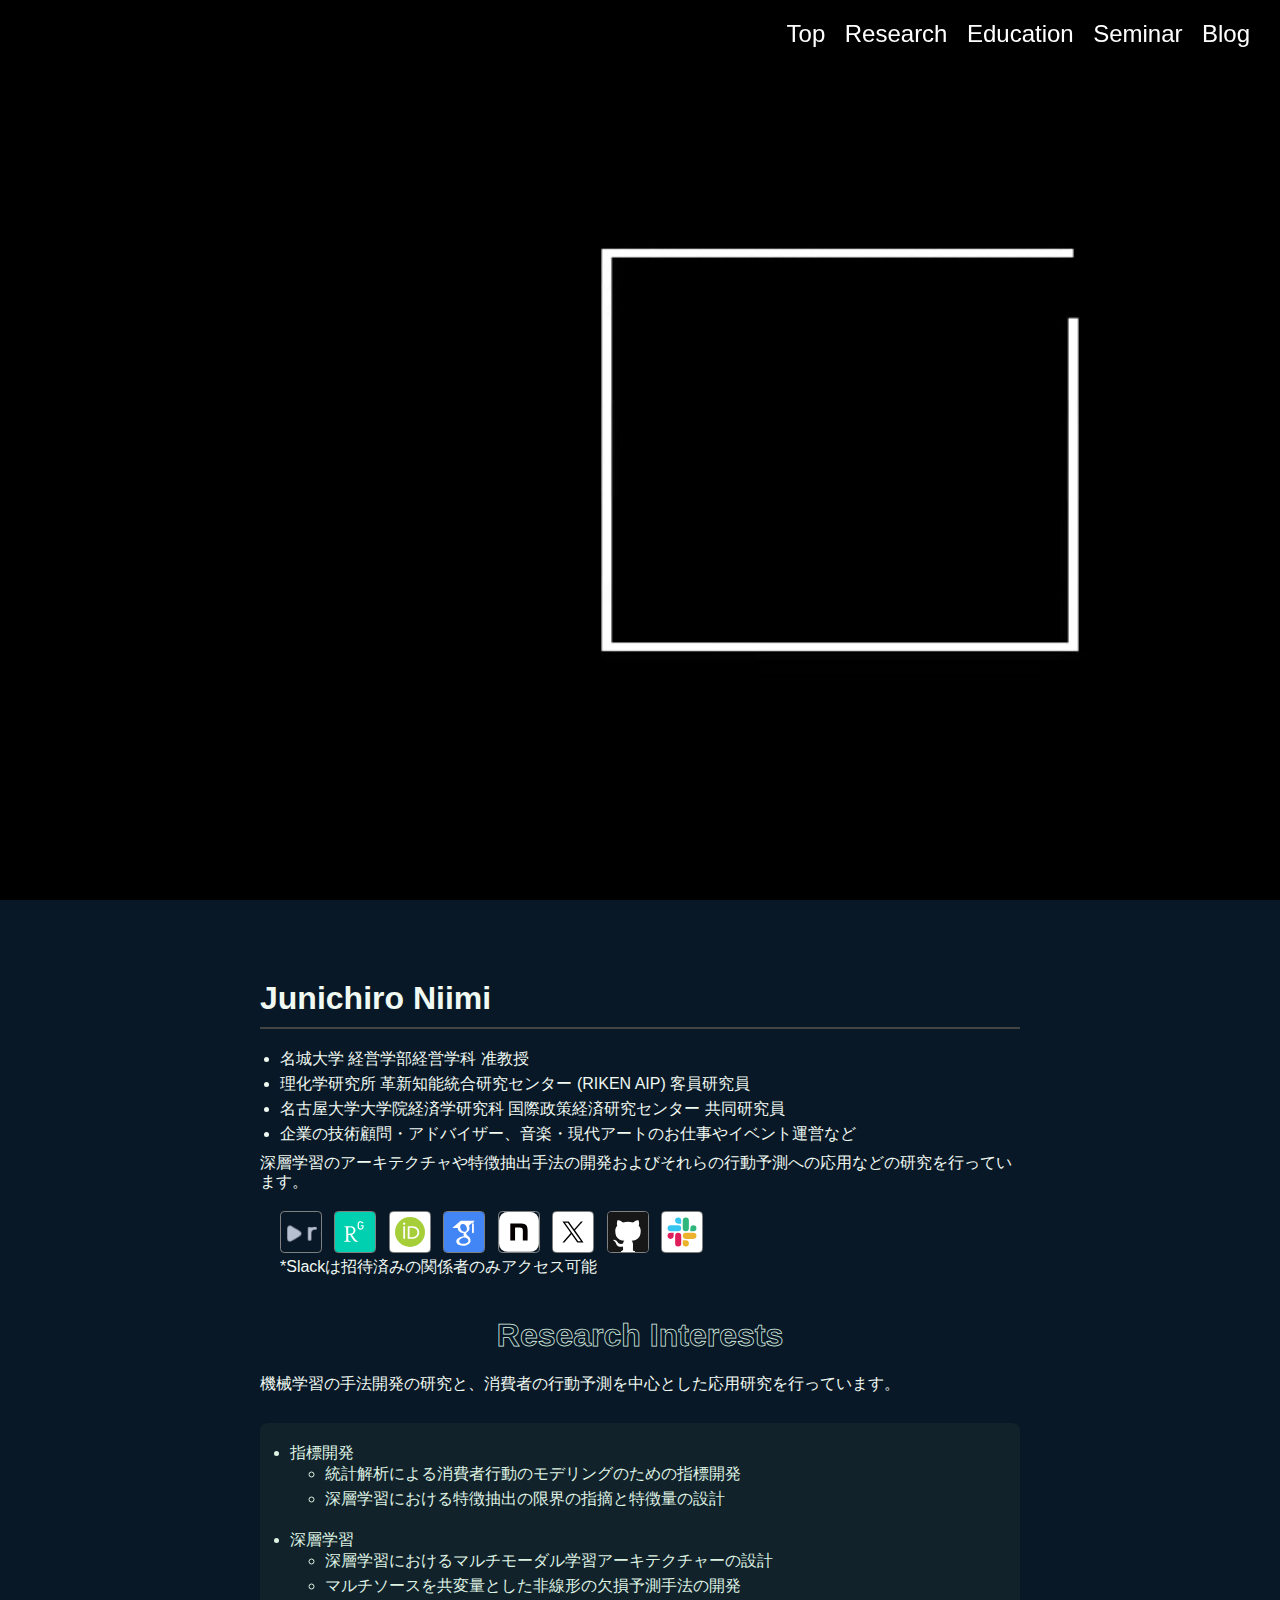
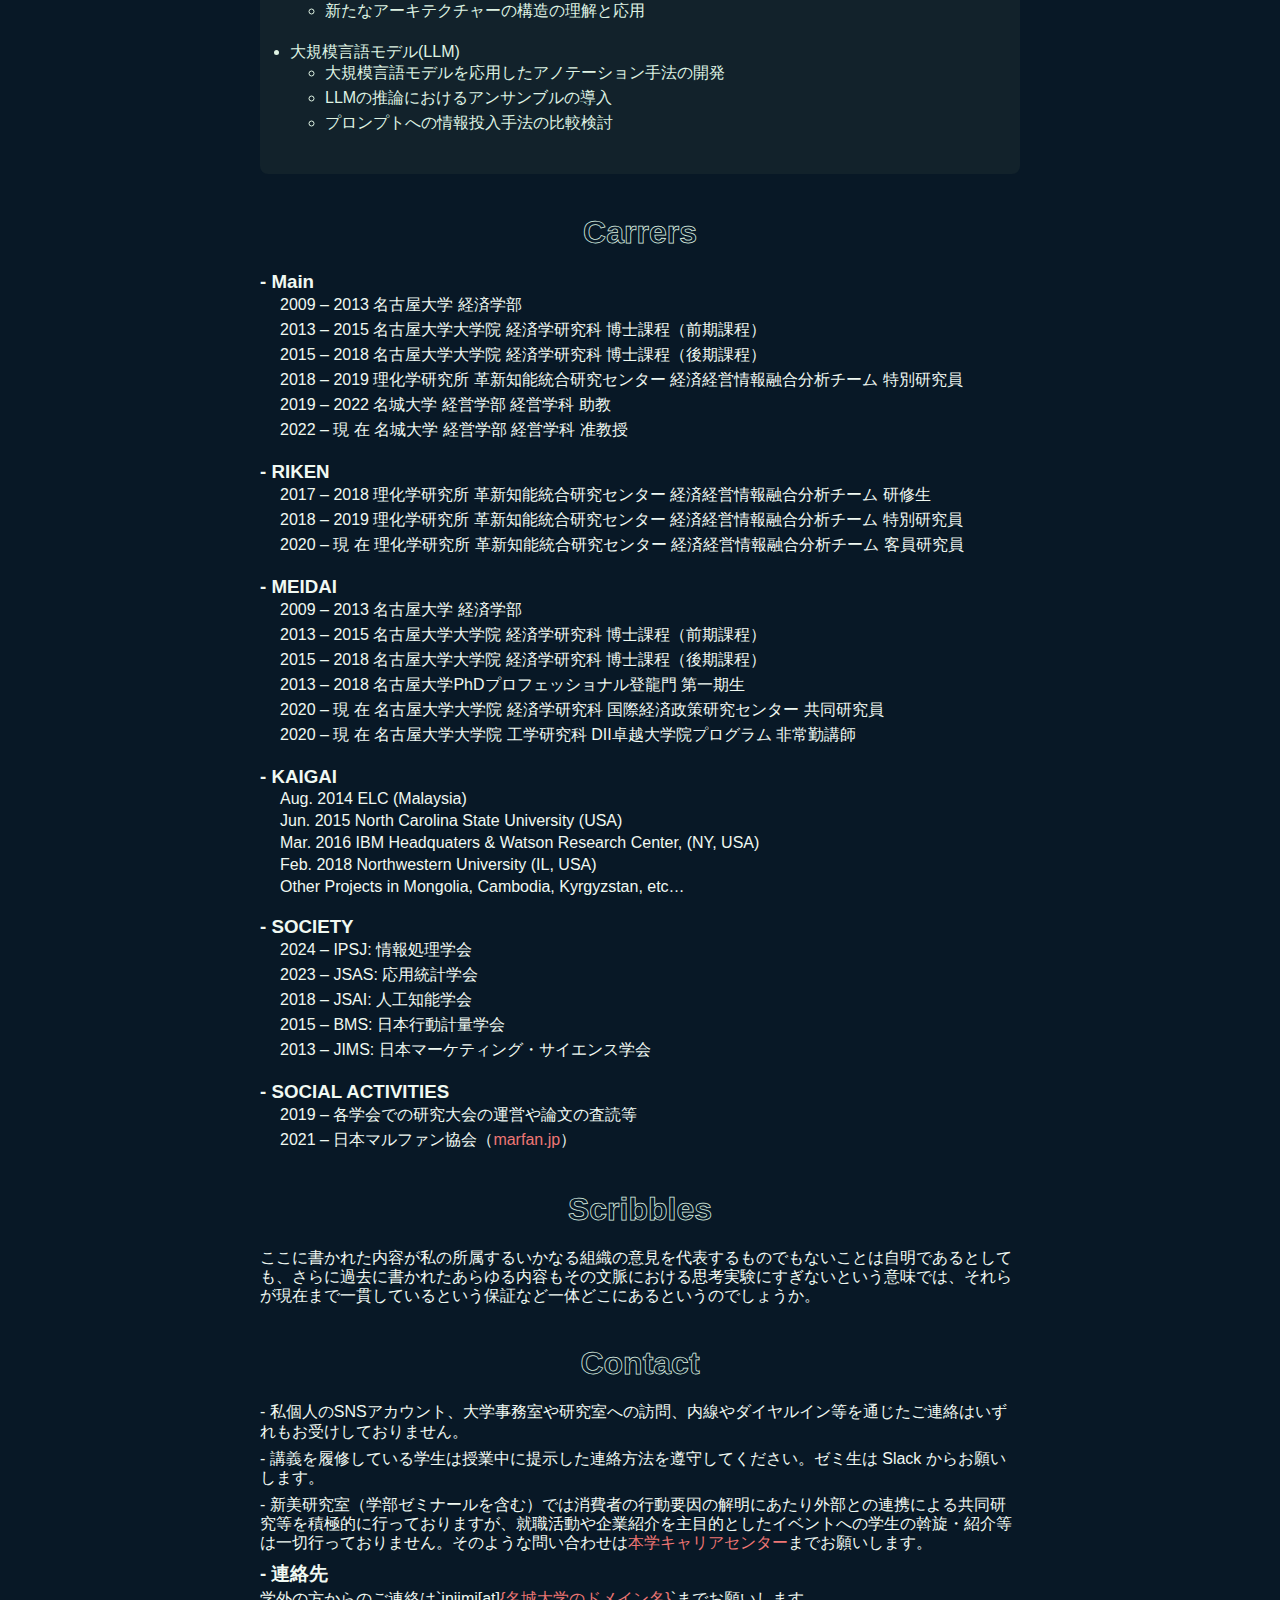
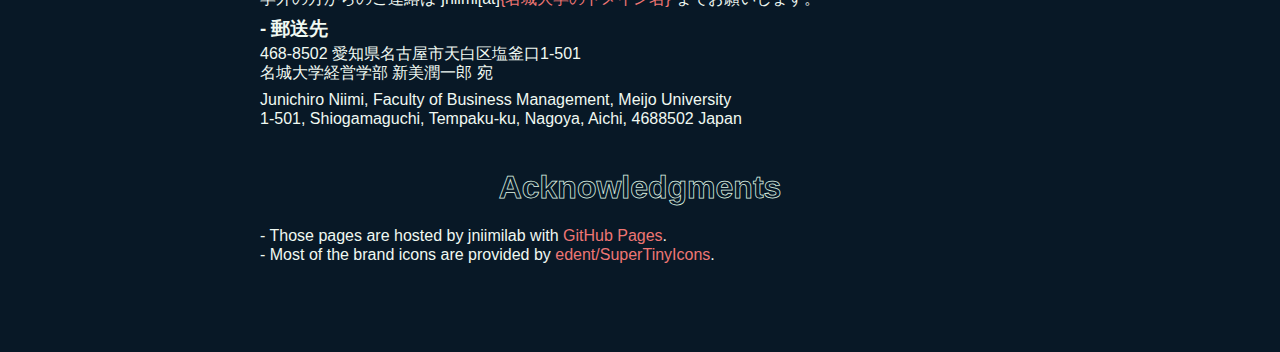
<file: index.html>
<!DOCTYPE html>
<html lang="ja">
<head>
  <meta charset="UTF-8">
  <meta name="viewport" content="width=device-width, initial-scale=1.0">
  <meta property="og:title" content="J.Niimi Lab">
  <meta property="og:description" content="J.Niimi Lab">
  <meta property="og:type" content="website">
  <meta property="og:image" content="https://jun-systems.info/img/thumb.png">
  <meta property="og:url" content="https://jun-systems.info">
  <meta name="twitter:card" content="summary_large_image">
  <meta name="twitter:title" content="J.Niimi Lab">
  <meta name="twitter:description" content="jniimilab Research Information">
  <meta name="twitter:image" content="https://jun-systems.info/img/thumb.png">
  <meta name="twitter:url" content="https://jun-systems.info">
  <link rel="stylesheet" href="style.css">
  <title>J.Niimi Lab</title>
</head>
<body>
  <div class="hero">
    <video autoplay muted playsinline>
        <!--<source media="" src="img/background.webm" type="video/webm">-->
        <source src="img/background.webm" type="video/webm">
    </video>
    <nav class="menu">
        <a href="index.html">Top</a>
        <a href="research.html">Research</a>
        <a href="education.html">Education</a>
        <a href="seminar.html">Seminar</a>
        <a href="https://note.com/jniimi" target="_blank">Blog</a>
    </nav>
    <a href="#content" class="scroll-arrow">▽ Scroll ▽</a>
  </div>

  <div id="content" class="content">
    <h1>Junichiro Niimi</h1>
    <ul>
        <li>名城大学 経営学部経営学科 准教授</li>
        <li>理化学研究所 革新知能統合研究センター (RIKEN AIP) 客員研究員</li>
        <li>名古屋大学大学院経済学研究科 国際政策経済研究センター 共同研究員</li>
        <li>企業の技術顧問・アドバイザー、音楽・現代アートのお仕事やイベント運営など</li></li>
    </ul>
    <p>深層学習のアーキテクチャや特徴抽出手法の開発およびそれらの行動予測への応用などの研究を行っています。</p>

    <ul class="social-icon">
        <li class="icon"><a href="https://researchmap.jp/jniimi" target="_blank"><img src="icons/rm.png" class="rounded-icon"></a></li>
        <li class="icon"><a href="https://www.researchgate.net/profile/Junichiro-Niimi" target="_blank"><img src="icons/researchgate.svg" class="rounded-icon"></a></li>
        <li class="icon"><a href="https://orcid.org/0000-0002-4618-6272" target="_blank"><img src="icons/orcid.svg" class="rounded-icon"></a></li>
        <li class="icon"><a href="https://scholar.google.co.jp/citations?user=Qfg4LPgAAAAJ" target="_blank"><img src="icons/scholar.svg" class="rounded-icon"></a></li>
        <li class="icon"><a href="https://note.com/jniimi" target="_blank"><img src="icons/note.svg" class="rounded-icon"></a></li>
        <li class="icon"><a href="http://x.com/jvckandersen" target="_blank"><img src="icons/x.svg" class="rounded-icon"></a></li>
        <li class="icon"><a href="https://github.com/jniimi/" target="_blank"><img src="icons/github.svg" class="rounded-icon"></a></li>
        <li class="icon"><a href="https://niimiseminar.slack.com" target="_blank"><img src="icons/slack.svg" class="rounded-icon"></a></li>
        <p>*Slackは招待済みの関係者のみアクセス可能</p>
    </ul>

    <h2>Research Interests</h2>
    <p>機械学習の手法開発の研究と、消費者の行動予測を中心とした応用研究を行っています。</p>

    <ul class="toppage-domain-list">
        <li class="toppage-domain-list">指標開発
            <ul class="toppage-domain-list-deep">
                <li>統計解析による消費者行動のモデリングのための指標開発</li>
                <li>深層学習における特徴抽出の限界の指摘と特徴量の設計</li>
            </ul>
        </li>
        <li class="toppage-domain-list">深層学習
            <ul class="toppage-domain-list-deep">
                <li>深層学習におけるマルチモーダル学習アーキテクチャーの設計</li>
                <li>マルチソースを共変量とした非線形の欠損予測手法の開発</li>
                <li>新たなアーキテクチャーの構造の理解と応用</li>
            </ul>
        </li>
        <li class="toppage-domain-list">大規模言語モデル(LLM)
            <ul class="toppage-domain-list-deep">
                <li>大規模言語モデルを応用したアノテーション手法の開発</li>
                <li>LLMの推論におけるアンサンブルの導入</li>
                <li>プロンプトへの情報投入手法の比較検討</li>
            </ul>
        </li>
    </ul>

    <h2>Carrers</h2>
    <h3>- Main</h3>
    <ul class="toppage-carrer-list">
        <li>2009 – 2013 名古屋大学 経済学部</li>
        <li>2013 – 2015 名古屋大学大学院 経済学研究科 博士課程（前期課程）</li>
        <li>2015 – 2018 名古屋大学大学院 経済学研究科 博士課程（後期課程）</li>
        <li>2018 – 2019 理化学研究所 革新知能統合研究センター 経済経営情報融合分析チーム 特別研究員</li>
        <li>2019 – 2022 名城大学 経営学部 経営学科 助教</li>
        <li>2022 – 現 在 名城大学 経営学部 経営学科 准教授</li>
    </ul>

    <h3>- RIKEN</h3>
    <ul class="toppage-carrer-list">
        <li>2017 – 2018 理化学研究所 革新知能統合研究センター 経済経営情報融合分析チーム 研修生</li>
        <li>2018 – 2019 理化学研究所 革新知能統合研究センター 経済経営情報融合分析チーム 特別研究員</li>
        <li>2020 – 現 在 理化学研究所 革新知能統合研究センター 経済経営情報融合分析チーム 客員研究員</li>
    </ul>

    <h3>- MEIDAI</h3>
    <ul class="toppage-carrer-list">
        <li>2009 – 2013 名古屋大学 経済学部</li>
        <li>2013 – 2015 名古屋大学大学院 経済学研究科 博士課程（前期課程）</li>
        <li>2015 – 2018 名古屋大学大学院 経済学研究科 博士課程（後期課程）</li>
        <li>2013 – 2018 名古屋大学PhDプロフェッショナル登龍門 第一期生</li>
        <li>2020 – 現 在 名古屋大学大学院 経済学研究科 国際経済政策研究センター 共同研究員</li>
        <li>2020 – 現 在 名古屋大学大学院 工学研究科 DII卓越大学院プログラム 非常勤講師</li>
    </ul>

    <h3>- KAIGAI</h3>
    <ul class="toppage-carrer-list">
        <li>Aug. 2014 ELC (Malaysia)</li>
        <li>Jun. 2015 North Carolina State University (USA)</li>
        <li>Mar. 2016 IBM Headquaters & Watson Research Center, (NY, USA)</li>
        <li>Feb. 2018 Northwestern University (IL, USA)</li>
        <li>Other Projects in Mongolia, Cambodia, Kyrgyzstan, etc…</li>
    </ul>

    <h3>- SOCIETY</h3>
    <ul class="toppage-carrer-list">
        <li>2024 – IPSJ: 情報処理学会</li>
        <li>2023 – JSAS: 応用統計学会</li>
        <li>2018 – JSAI: 人工知能学会</li>
        <li>2015 – BMS: 日本行動計量学会</li>
        <li>2013 – JIMS: 日本マーケティング・サイエンス学会</li>
    </ul>

    <h3>- SOCIAL ACTIVITIES</h3>
    <ul class="toppage-carrer-list">
        <li>2019 – 各学会での研究大会の運営や論文の査読等</li>
        <li>2021 – 日本マルファン協会（<a href="https://marfan.jp" target="_blank">marfan.jp</a>）</li>
    </ul>


    <h2>Scribbles</h2>
    <p>ここに書かれた内容が私の所属するいかなる組織の意見を代表するものでもないことは自明であるとしても、さらに過去に書かれたあらゆる内容もその文脈における思考実験にすぎないという意味では、それらが現在まで一貫しているという保証など一体どこにあるというのでしょうか。</p>
    <ul class="toppage-article-list">
        <div id="rss-feed"></div>
    </ul>

    <h2>Contact</h2>
    <p class="contact-desc">- 私個人のSNSアカウント、大学事務室や研究室への訪問、内線やダイヤルイン等を通じたご連絡はいずれもお受けしておりません。</p>
    <p class="contact-desc">- 講義を履修している学生は授業中に提示した連絡方法を遵守してください。ゼミ生は Slack からお願いします。</p>
    <p class="contact-desc">- 新美研究室（学部ゼミナールを含む）では消費者の行動要因の解明にあたり外部との連携による共同研究等を積極的に行っておりますが、就職活動や企業紹介を主目的としたイベントへの学生の斡旋・紹介等は一切行っておりません。そのような問い合わせは<a href="https://www.meijo-u.ac.jp/career/company/" target="_blank">本学キャリアセンター</a>までお願いします。</p>
    
    <h3>- 連絡先</h3>
    <p class="contact-desc">学外の方からのご連絡は`jniimi[at]<a href="https://www.meijo-u.ac.jp/" target="_blank">{名城大学のドメイン名}</a>`までお願いします。</p>
    
    <h3>- 郵送先</h3>
    <p class="contact-desc">468-8502 愛知県名古屋市天白区塩釜口1-501<br>名城大学経営学部 新美潤一郎 宛</p>
    <p class="contact-desc">Junichiro Niimi, Faculty of Business Management, Meijo University<br>1-501, Shiogamaguchi, Tempaku-ku, Nagoya, Aichi, 4688502 Japan</p>

    <h2>Acknowledgments</h2>
    <p class="contact-desc">
        - Those pages are hosted by jniimilab with <a href="https://pages.github.com" target="_blank">GitHub Pages</a>.<br>
        - Most of the brand icons are provided by <a href="https://github.com/edent/SuperTinyIcons" target="_blank">edent/SuperTinyIcons</a>.
    </p>

  </div>
  <script src="rss.js"></script>
</body>
</html>
</file>
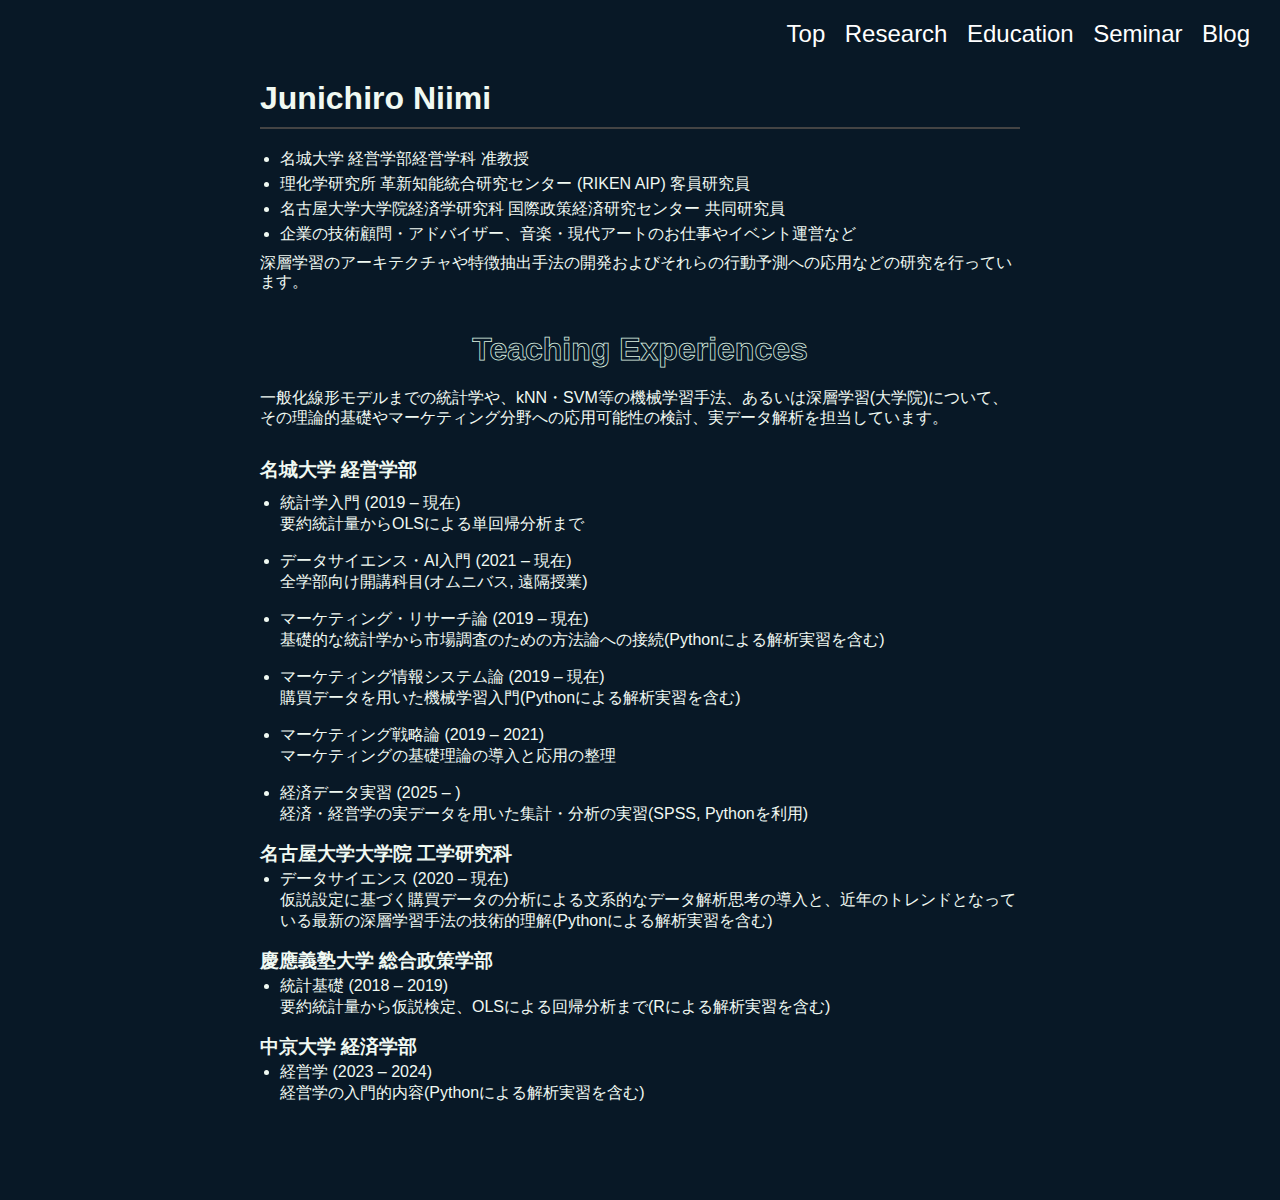
<file: education.html>
<!DOCTYPE html>
<html lang="ja">
<head>
    <meta charset="UTF-8">
    <meta name="viewport" content="width=device-width, initial-scale=1.0">
    <meta property="og:title" content="Class Info | J.Niimi Lab">
    <meta property="og:description" content="J.Niimi Lab">
    <meta property="og:type" content="website">
    <meta property="og:image" content="https://jun-systems.info/img/thumb.png">
    <meta property="og:url" content="https://jun-systems.info/education.html">
    <meta name="twitter:card" content="summary_large_image">
    <meta name="twitter:title" content="Class Info | J.Niimi Lab">
    <meta name="twitter:description" content="jniimilab Research Information">
    <meta name="twitter:image" content="https://jun-systems.info/img/thumb.png">
    <meta name="twitter:url" content="https://jun-systems.info/education.html">
    <link rel="stylesheet" href="style.css">
    <title>Class Info | J.Niimi Lab</title>
</head>
<body>
    <div class="header">
        <nav class="menu">
            <a href="index.html">Top</a>
            <a href="research.html">Research</a>
            <a href="education.html">Education</a>
            <a href="seminar.html">Seminar</a>
            <a href="https://note.com/jniimi" target="_blank">Blog</a>
        </nav>
    </div>

    <div id="content" class="content">
        <h1>Junichiro Niimi</h1>
        <ul>
            <li>名城大学 経営学部経営学科 准教授</li>
            <li>理化学研究所 革新知能統合研究センター (RIKEN AIP) 客員研究員</li>
            <li>名古屋大学大学院経済学研究科 国際政策経済研究センター 共同研究員</li>
            <li>企業の技術顧問・アドバイザー、音楽・現代アートのお仕事やイベント運営など</li></li>
        </ul>
        <p>深層学習のアーキテクチャや特徴抽出手法の開発およびそれらの行動予測への応用などの研究を行っています。</p>
        
        <h2>Teaching Experiences</h2>
        <p class="contact-desc">一般化線形モデルまでの統計学や、kNN・SVM等の機械学習手法、あるいは深層学習(大学院)について、その理論的基礎やマーケティング分野への応用可能性の検討、実データ解析を担当しています。</p>

        <h3 class="education-univ-name">名城大学 経営学部</h3>
        <ul>
            <li class="research-item">
                <div class="item_desc">統計学入門 (2019 – 現在)</div>
                <div class="item_citation">要約統計量からOLSによる単回帰分析まで</div>
            </li>
            <li class="research-item">
                <div class="item_desc">データサイエンス・AI入門 (2021 – 現在)</div>
                <div class="item_citation">全学部向け開講科目(オムニバス, 遠隔授業)</div>
            </li>
            <li class="research-item">
                <div class="item_desc">マーケティング・リサーチ論 (2019 – 現在)</div>
                <div class="item_citation">基礎的な統計学から市場調査のための方法論への接続(Pythonによる解析実習を含む)</div>
            </li>
            <li class="research-item">
                <div class="item_desc">マーケティング情報システム論 (2019 – 現在)</div>
                <div class="item_citation">購買データを用いた機械学習入門(Pythonによる解析実習を含む)</div>
            </li>
            <li class="research-item">
                <div class="item_desc">マーケティング戦略論 (2019 – 2021)</div>
                <div class="item_citation">マーケティングの基礎理論の導入と応用の整理</div>
            </li>
            <li class="research-item">
                <div class="item_desc">経済データ実習 (2025 – )</div>
                <div class="item_citation">経済・経営学の実データを用いた集計・分析の実習(SPSS, Pythonを利用)</div>
            </li>
        </ul>
        <h3>名古屋大学大学院 工学研究科</h3>
        <ul>
            <li class="research-item">
                <div class="item_desc">データサイエンス (2020 – 現在)</div>
                <div class="item_citation">仮説設定に基づく購買データの分析による文系的なデータ解析思考の導入と、近年のトレンドとなっている最新の深層学習手法の技術的理解(Pythonによる解析実習を含む)</div>
            </li>
        </ul>
        <h3>慶應義塾大学 総合政策学部</h3>
        <ul>
            <li class="research-item">
                <div class="item_desc">統計基礎 (2018 – 2019)</div>
                <div class="item_citation">要約統計量から仮説検定、OLSによる回帰分析まで(Rによる解析実習を含む)</div>
            </li>
        </ul>
        <h3>中京大学 経済学部</h3>
        <ul>
            <li class="research-item">
                <div class="item_desc">経営学 (2023 – 2024)</div>
                <div class="item_citation">経営学の入門的内容(Pythonによる解析実習を含む)</div>
            </li>
        </ul>
    </div>
</body>
</html>
</file>
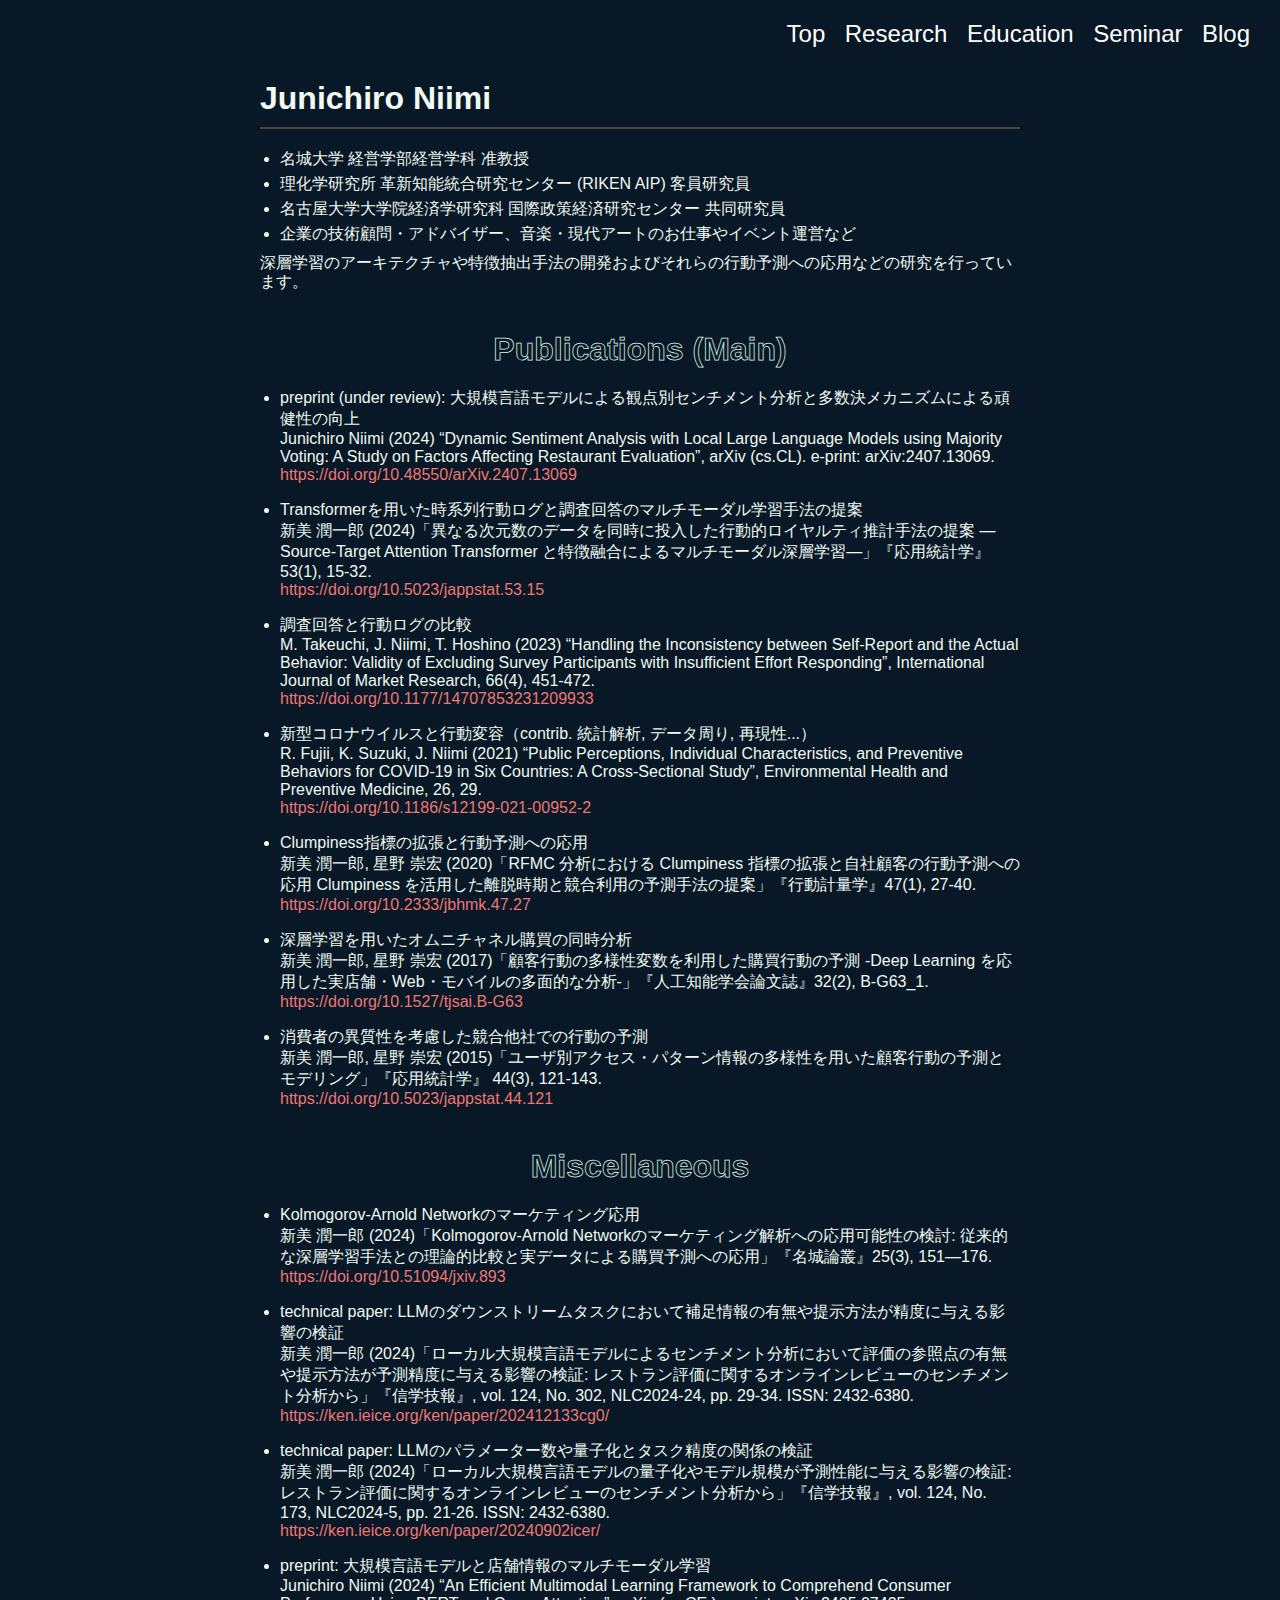
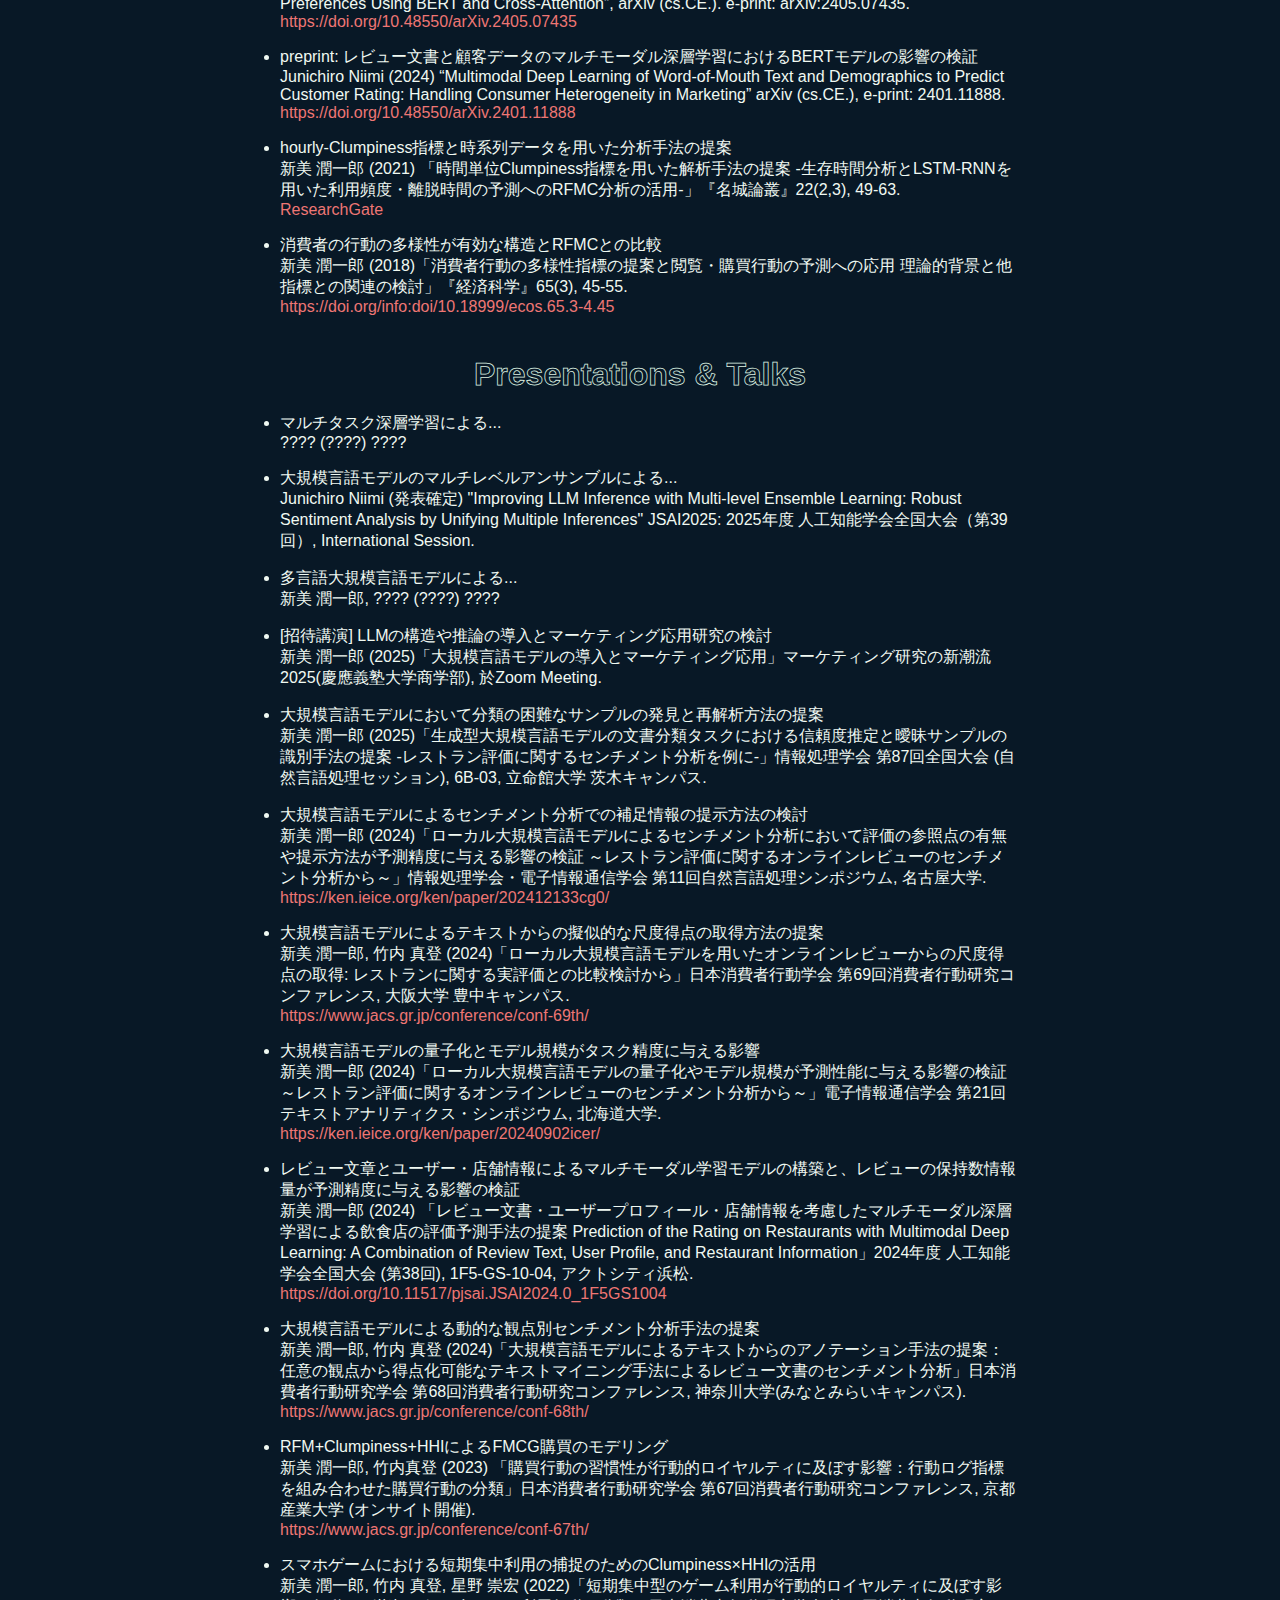
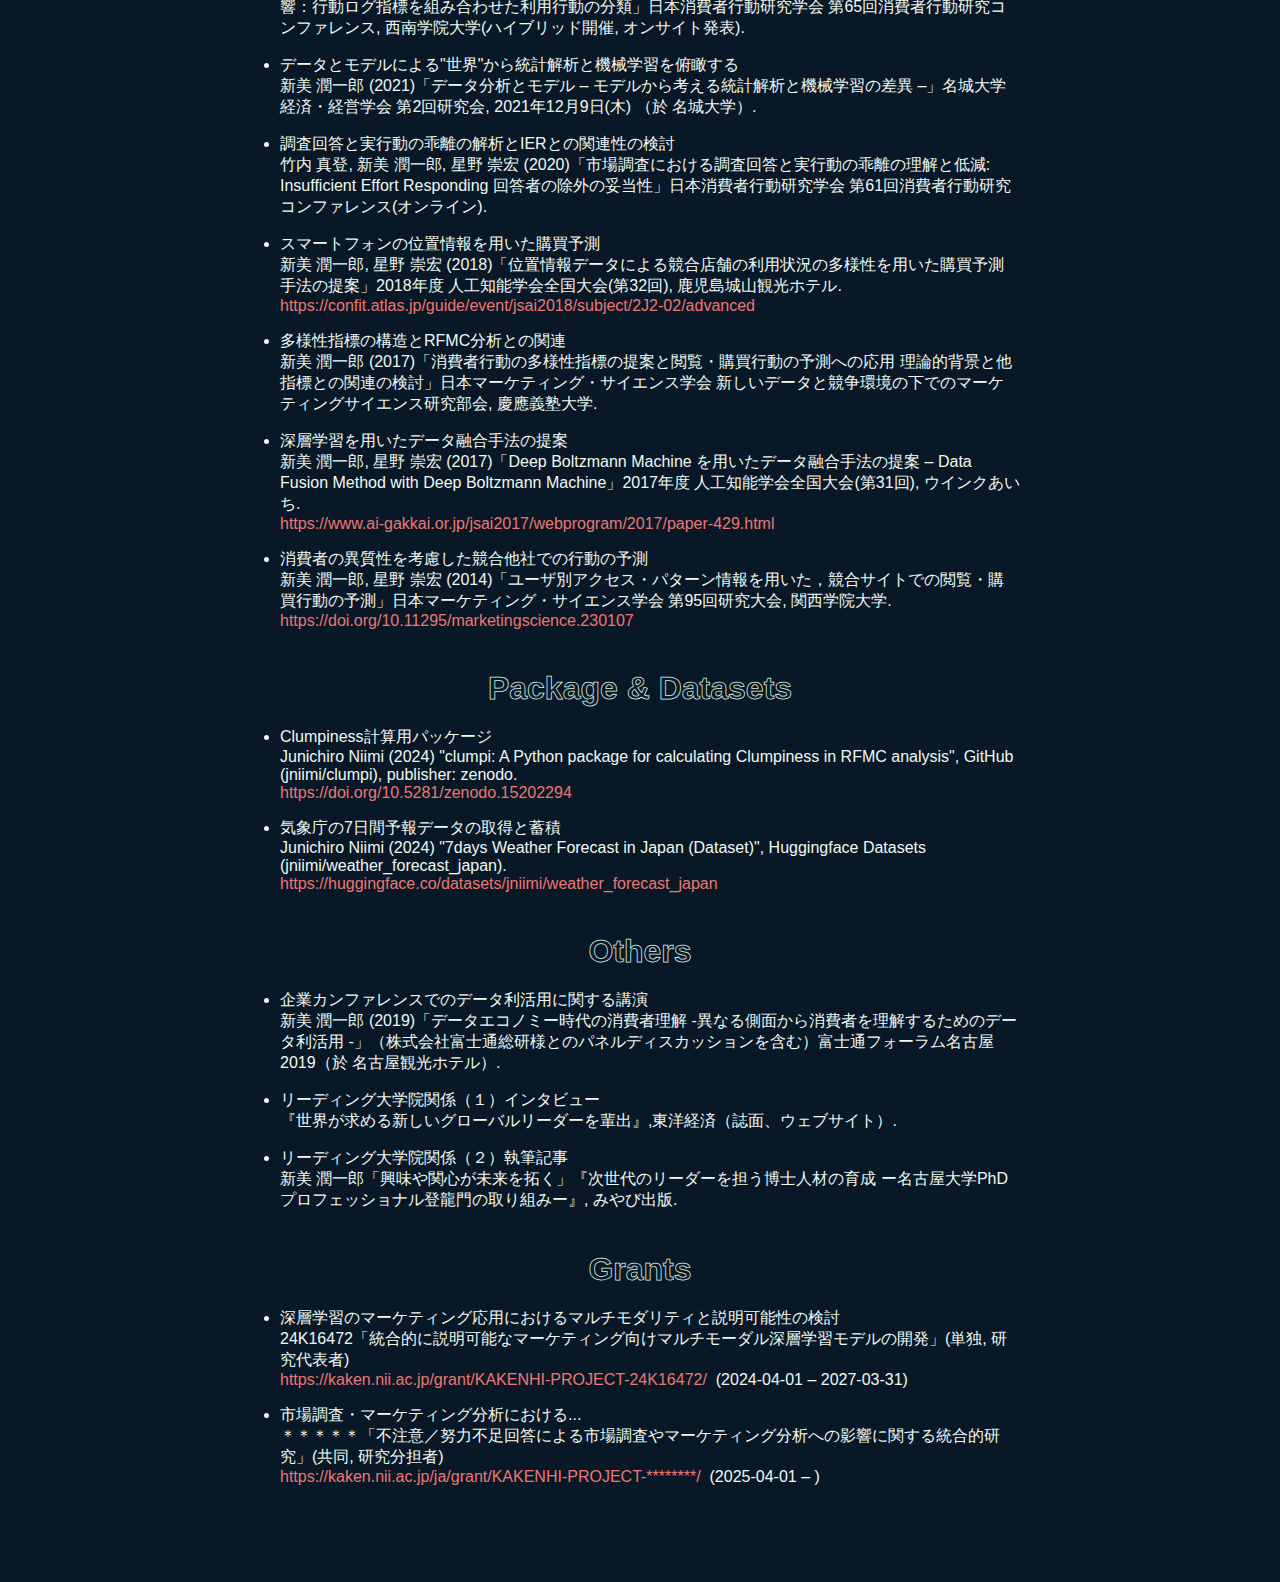
<file: research.html>
<!DOCTYPE html>
<html lang="ja">
<head>
    <meta charset="UTF-8">
    <meta name="viewport" content="width=device-width, initial-scale=1.0">
    <meta property="og:title" content="Research Info | J.Niimi Lab">
    <meta property="og:description" content="J.Niimi Lab">
    <meta property="og:type" content="website">
    <meta property="og:image" content="https://jun-systems.info/img/thumb.png">
    <meta property="og:url" content="https://jun-systems.info/research.html">
    <meta name="twitter:card" content="summary_large_image">
    <meta name="twitter:title" content="Research Info | J.Niimi Lab">
    <meta name="twitter:description" content="jniimilab Research Information">
    <meta name="twitter:image" content="https://jun-systems.info/img/thumb.png">
    <meta name="twitter:url" content="https://jun-systems.info/research.html">
    <link rel="stylesheet" href="style.css">
    <title>Research Info | J.Niimi Lab</title>
</head>
<body>
    <div class="header">
        <nav class="menu">
            <a href="index.html">Top</a>
            <a href="research.html">Research</a>
            <a href="education.html">Education</a>
            <a href="seminar.html">Seminar</a>
            <a href="https://note.com/jniimi" target="_blank">Blog</a>
        </nav>
    </div>

  <div id="content" class="content">
    <h1>Junichiro Niimi</h1>
    <ul>
        <li>名城大学 経営学部経営学科 准教授</li>
        <li>理化学研究所 革新知能統合研究センター (RIKEN AIP) 客員研究員</li>
        <li>名古屋大学大学院経済学研究科 国際政策経済研究センター 共同研究員</li>
        <li>企業の技術顧問・アドバイザー、音楽・現代アートのお仕事やイベント運営など</li></li>
    </ul>
    <p>深層学習のアーキテクチャや特徴抽出手法の開発およびそれらの行動予測への応用などの研究を行っています。</p>
    
    <h2>Publications (Main)</h2>
    <ul>
        <li class="research-item">
            <div class="item_desc">preprint (under review): 大規模言語モデルによる観点別センチメント分析と多数決メカニズムによる頑健性の向上</div>
            <div class="item_citation">Junichiro Niimi (2024) “Dynamic Sentiment Analysis with Local Large Language Models using Majority Voting: A Study on Factors Affecting Restaurant Evaluation”, arXiv (cs.CL). e-print: arXiv:2407.13069.</div>
            <div class="item_doi"><a href="https://doi.org/10.48550/arXiv.2407.13069" target="_blank">https://doi.org/10.48550/arXiv.2407.13069</a></div>
        </li>
        <li class="research-item">
            <div class="item_desc">Transformerを用いた時系列行動ログと調査回答のマルチモーダル学習手法の提案</div>
            <div class="item_citation">新美 潤一郎 (2024)「異なる次元数のデータを同時に投入した行動的ロイヤルティ推計手法の提案 —Source-Target Attention Transformer と特徴融合によるマルチモーダル深層学習—」『応用統計学』53(1), 15-32.</div>
            <div class="item_doi"><a href="https://doi.org/10.5023/jappstat.53.15" target="_blank">https://doi.org/10.5023/jappstat.53.15</a></div>
        </li>
        <li class="research-item">
            <div class="item_desc">調査回答と行動ログの比較</div>
            <div class="item_citation">M. Takeuchi, J. Niimi, T. Hoshino (2023) “Handling the Inconsistency between Self-Report and the Actual Behavior: Validity of Excluding Survey Participants with Insufficient Effort Responding”, International Journal of Market Research, 66(4), 451-472.</div>
            <div class="item_doi"><a href="https://doi.org/10.1177/14707853231209933" target="_blank">https://doi.org/10.1177/14707853231209933</a></div>
        </li>
        <li class="research-item">
            <div class="item_desc">新型コロナウイルスと行動変容（contrib. 統計解析, データ周り, 再現性...）</div>
            <div class="item_citation">R. Fujii, K. Suzuki, J. Niimi (2021) “Public Perceptions, Individual Characteristics, and Preventive Behaviors for COVID-19 in Six Countries: A Cross-Sectional Study”, Environmental Health and Preventive Medicine, 26, 29.</div>
            <div class="item_doi"><a href="https://doi.org/10.1186/s12199-021-00952-2" target="_blank">https://doi.org/10.1186/s12199-021-00952-2</a></div>
        </li>
        <li class="research-item">
            <div class="item_desc">Clumpiness指標の拡張と行動予測への応用</div>
            <div class="item_citation">新美 潤一郎, 星野 崇宏 (2020)「RFMC 分析における Clumpiness 指標の拡張と自社顧客の行動予測への応用 Clumpiness を活用した離脱時期と競合利用の予測手法の提案」『行動計量学』47(1), 27-40. </div>
            <div class="item_doi"><a href="https://doi.org/10.2333/jbhmk.47.27" target="_blank">https://doi.org/10.2333/jbhmk.47.27</a></div>
        </li>
        <li class="research-item">
            <div class="item_desc">深層学習を用いたオムニチャネル購買の同時分析</div>
            <div class="item_citation">新美 潤一郎, 星野 崇宏 (2017)「顧客行動の多様性変数を利用した購買行動の予測 -Deep Learning を応用した実店舗・Web・モバイルの多面的な分析-」『人工知能学会論文誌』32(2), B-G63_1.</div>
            <div class="item_doi"><a href="https://doi.org/10.1527/tjsai.B-G63" target="_blank">https://doi.org/10.1527/tjsai.B-G63</a></div>
        </li>
        <li class="research-item">
            <div class="item_desc">消費者の異質性を考慮した競合他社での行動の予測</div>
            <div class="item_citation">新美 潤一郎, 星野 崇宏 (2015)「ユーザ別アクセス・パターン情報の多様性を用いた顧客行動の予測とモデリング」『応用統計学』 44(3), 121-143. </div>
            <div class="item_doi"><a href="https://doi.org/10.5023/jappstat.44.121" target="_blank">https://doi.org/10.5023/jappstat.44.121</a></div>
        </li>
    </ul>

    <h2 class="heading">Miscellaneous</h2>
    <ul>
        <li class="research-item">
            <div class="item_desc">Kolmogorov-Arnold Networkのマーケティング応用</div>
            <div class="item_citation">新美 潤一郎 (2024)「Kolmogorov-Arnold Networkのマーケティング解析への応用可能性の検討: 従来的な深層学習手法との理論的比較と実データによる購買予測への応用」『名城論叢』25(3), 151—176.</div>
            <div class="item_doi"><a href="https://doi.org/10.51094/jxiv.893" target="_blank">https://doi.org/10.51094/jxiv.893</a></div>
        </li>
        <li class="research-item">
            <div class="item_desc">technical paper: LLMのダウンストリームタスクにおいて補足情報の有無や提示方法が精度に与える影響の検証</div>
            <div class="item_citation">新美 潤一郎 (2024)「ローカル大規模言語モデルによるセンチメント分析において評価の参照点の有無や提示方法が予測精度に与える影響の検証: レストラン評価に関するオンラインレビューのセンチメント分析から」『信学技報』, vol. 124, No. 302, NLC2024-24, pp. 29-34. ISSN: 2432-6380.</div>
            <div class="item_doi"><a href="https://ken.ieice.org/ken/paper/202412133cg0/" target="_blank">https://ken.ieice.org/ken/paper/202412133cg0/</a></div>
        </li>
        <li class="research-item">
            <div class="item_desc">technical paper: LLMのパラメーター数や量子化とタスク精度の関係の検証</div>
            <div class="item_citation">新美 潤一郎 (2024)「ローカル大規模言語モデルの量子化やモデル規模が予測性能に与える影響の検証: レストラン評価に関するオンラインレビューのセンチメント分析から」『信学技報』, vol. 124, No. 173, NLC2024-5, pp. 21-26. ISSN: 2432-6380.</div>
            <div class="item_doi"><a href="https://ken.ieice.org/ken/paper/20240902icer/" target="_blank">https://ken.ieice.org/ken/paper/20240902icer/</a></div>
        </li>
        <li class="research-item">
            <div class="item_desc">preprint: 大規模言語モデルと店舗情報のマルチモーダル学習</div>
            <div class="item_citation">Junichiro Niimi (2024) “An Efficient Multimodal Learning Framework to Comprehend Consumer Preferences Using BERT and Cross-Attention”, arXiv (cs.CE.). e-print: arXiv:2405.07435.</div>
            <div class="item_doi"><a href="https://doi.org/10.48550/arXiv.2405.07435" target="_blank">https://doi.org/10.48550/arXiv.2405.07435</a></div>
        </li>
        <li class="research-item">
            <div class="item_desc">preprint: レビュー文書と顧客データのマルチモーダル深層学習におけるBERTモデルの影響の検証</div>
            <div class="item_citation">Junichiro Niimi (2024) “Multimodal Deep Learning of Word-of-Mouth Text and Demographics to Predict Customer Rating: Handling Consumer Heterogeneity in Marketing” arXiv (cs.CE.), e-print: 2401.11888.</div>
            <div class="item_doi"><a href="https://doi.org/10.48550/arXiv.2401.11888" target="_blank">https://doi.org/10.48550/arXiv.2401.11888</a></div>
        </li>
        <li class="research-item">
            <div class="item_desc">hourly-Clumpiness指標と時系列データを用いた分析手法の提案</div>
            <div class="item_citation">新美 潤一郎 (2021) 「時間単位Clumpiness指標を用いた解析手法の提案 -生存時間分析とLSTM-RNNを用いた利用頻度・離脱時間の予測へのRFMC分析の活用-」『名城論叢』22(2,3), 49-63.</div>
            <div class="item_doi"><a href="https://www.researchgate.net/publication/[base64]" target="_blank">ResearchGate</a></div>
        </li>
        <li class="research-item">
            <div class="item_desc">消費者の行動の多様性が有効な構造とRFMCとの比較</div>
            <div class="item_citation">新美 潤一郎 (2018)「消費者行動の多様性指標の提案と閲覧・購買行動の予測への応用 理論的背景と他指標との関連の検討」『経済科学』65(3), 45-55. </div>
            <div class="item_doi"><a href="https://doi.org/info:doi/10.18999/ecos.65.3-4.45" target="_blank">https://doi.org/info:doi/10.18999/ecos.65.3-4.45</a></div>
        </li>
    </ul>

    <h2>Presentations & Talks</h2>
    <ul>
        <li class="research-item">
            <div class="item_desc">マルチタスク深層学習による...</div>
            <div class="item_citation">???? (????) ????</div>
        </li>
        <li class="research-item">
            <div class="item_desc">大規模言語モデルのマルチレベルアンサンブルによる...</div>
            <div class="item_citation">Junichiro Niimi (発表確定) "Improving LLM Inference with Multi-level Ensemble Learning: Robust Sentiment Analysis by Unifying Multiple Inferences" JSAI2025: 2025年度 人工知能学会全国大会（第39回）, International Session.</div>
        </li>
        <li class="research-item">
            <div class="item_desc">多言語大規模言語モデルによる...</div>
            <div class="item_citation">新美 潤一郎, ???? (????) ????</div>
        </li>
        <li class="research-item">
            <div class="item_desc">[招待講演] LLMの構造や推論の導入とマーケティング応用研究の検討</div>
            <div class="item_citation">新美 潤一郎 (2025)「大規模言語モデルの導入とマーケティング応用」マーケティング研究の新潮流2025(慶應義塾大学商学部), 於Zoom Meeting.</div>
        </li>
        <li class="research-item">
            <div class="item_desc">大規模言語モデルにおいて分類の困難なサンプルの発見と再解析方法の提案</div>
            <div class="item_citation">新美 潤一郎 (2025)「生成型大規模言語モデルの文書分類タスクにおける信頼度推定と曖昧サンプルの識別手法の提案 -レストラン評価に関するセンチメント分析を例に-」情報処理学会 第87回全国大会 (自然言語処理セッション), 6B-03, 立命館大学 茨木キャンパス.</div>
        </li>
        <li class="research-item">
            <div class="item_desc">大規模言語モデルによるセンチメント分析での補足情報の提示方法の検討</div>
            <div class="item_citation">新美 潤一郎 (2024)「ローカル大規模言語モデルによるセンチメント分析において評価の参照点の有無や提示方法が予測精度に与える影響の検証 ～レストラン評価に関するオンラインレビューのセンチメント分析から～」情報処理学会・電子情報通信学会 第11回自然言語処理シンポジウム, 名古屋大学.</div>
            <div class="item_doi"><a href="https://ken.ieice.org/ken/paper/202412133cg0/" target="_blank">https://ken.ieice.org/ken/paper/202412133cg0/</a></div>
        </li>
        <li class="research-item">
            <div class="item_desc">大規模言語モデルによるテキストからの擬似的な尺度得点の取得方法の提案</div>
            <div class="item_citation">新美 潤一郎, 竹内 真登 (2024)「ローカル大規模言語モデルを用いたオンラインレビューからの尺度得点の取得: レストランに関する実評価との比較検討から」日本消費者行動学会 第69回消費者行動研究コンファレンス, 大阪大学 豊中キャンパス.</div>
            <div class="item_doi"><a href="https://www.jacs.gr.jp/conference/conf-69th/" target="_blank">https://www.jacs.gr.jp/conference/conf-69th/</a></div>
        </li>
        <li class="research-item">
            <div class="item_desc">大規模言語モデルの量子化とモデル規模がタスク精度に与える影響</div>
            <div class="item_citation">新美 潤一郎 (2024)「ローカル大規模言語モデルの量子化やモデル規模が予測性能に与える影響の検証 ～レストラン評価に関するオンラインレビューのセンチメント分析から～」電子情報通信学会 第21回テキストアナリティクス・シンポジウム, 北海道大学.</div>
            <div class="item_doi"><a href="https://ken.ieice.org/ken/paper/20240902icer/" target="_blank">https://ken.ieice.org/ken/paper/20240902icer/</a></div>
        </li>
        <li class="research-item">
            <div class="item_desc">レビュー文章とユーザー・店舗情報によるマルチモーダル学習モデルの構築と、レビューの保持数情報量が予測精度に与える影響の検証</div>
            <div class="item_citation">新美 潤一郎 (2024) 「レビュー文書・ユーザープロフィール・店舗情報を考慮したマルチモーダル深層学習による飲食店の評価予測手法の提案 Prediction of the Rating on Restaurants with Multimodal Deep Learning: A Combination of Review Text, User Profile, and Restaurant Information」2024年度 人工知能学会全国大会 (第38回), 1F5-GS-10-04, アクトシティ浜松.</div>
            <div class="item_doi"><a href="https://doi.org/10.11517/pjsai.JSAI2024.0_1F5GS1004" target="_blank">https://doi.org/10.11517/pjsai.JSAI2024.0_1F5GS1004</a></div>
        </li>
        <li class="research-item">
            <div class="item_desc">大規模言語モデルによる動的な観点別センチメント分析手法の提案</div>
            <div class="item_citation">新美 潤一郎, 竹内 真登 (2024)「大規模言語モデルによるテキストからのアノテーション手法の提案：任意の観点から得点化可能なテキストマイニング手法によるレビュー文書のセンチメント分析」日本消費者行動研究学会 第68回消費者行動研究コンファレンス, 神奈川大学(みなとみらいキャンパス).</div>
            <div class="item_doi"><a href="https://www.jacs.gr.jp/conference/conf-68th/" target="_blank">https://www.jacs.gr.jp/conference/conf-68th/</a></div>
        </li>
        <li class="research-item">
            <div class="item_desc">RFM+Clumpiness+HHIによるFMCG購買のモデリング</div>
            <div class="item_citation">新美 潤一郎, 竹内真登 (2023) 「購買行動の習慣性が行動的ロイヤルティに及ぼす影響：行動ログ指標を組み合わせた購買行動の分類」日本消費者行動研究学会 第67回消費者行動研究コンファレンス, 京都産業大学 (オンサイト開催).</div>
            <div class="item_doi"><a href="https://www.jacs.gr.jp/conference/conf-67th/" target="_blank">https://www.jacs.gr.jp/conference/conf-67th/</a></div>
        </li>
        <li class="research-item">
            <div class="item_desc">スマホゲームにおける短期集中利用の捕捉のためのClumpiness×HHIの活用</div>
            <div class="item_citation">新美 潤一郎, 竹内 真登, 星野 崇宏 (2022)「短期集中型のゲーム利用が行動的ロイヤルティに及ぼす影響：行動ログ指標を組み合わせた利用行動の分類」日本消費者行動研究学会 第65回消費者行動研究コンファレンス, 西南学院大学(ハイブリッド開催, オンサイト発表).</div>
        </li>
        <li class="research-item">
            <div class="item_desc">データとモデルによる"世界"から統計解析と機械学習を俯瞰する</div>
            <div class="item_citation">新美 潤一郎 (2021)「データ分析とモデル – モデルから考える統計解析と機械学習の差異 –」名城大学 経済・経営学会 第2回研究会, 2021年12月9日(木) （於 名城大学）.</div>
        </li>
        <li class="research-item">
            <div class="item_desc">調査回答と実行動の乖離の解析とIERとの関連性の検討</div>
            <div class="item_citation">竹内 真登, 新美 潤一郎, 星野 崇宏 (2020)「市場調査における調査回答と実行動の乖離の理解と低減: Insufficient Effort Responding 回答者の除外の妥当性」日本消費者行動研究学会 第61回消費者行動研究コンファレンス(オンライン).</div>
        </li>
        <li class="research-item">
            <div class="item_desc">スマートフォンの位置情報を用いた購買予測</div>
            <div class="item_citation">新美 潤一郎, 星野 崇宏 (2018)「位置情報データによる競合店舗の利用状況の多様性を用いた購買予測手法の提案」2018年度 人工知能学会全国大会(第32回), 鹿児島城山観光ホテル.</div>
            <div class="item_doi"><a href="https://confit.atlas.jp/guide/event/jsai2018/subject/2J2-02/advanced" target="_blank">https://confit.atlas.jp/guide/event/jsai2018/subject/2J2-02/advanced</a></div>
        </li>
        <li class="research-item">
            <div class="item_desc">多様性指標の構造とRFMC分析との関連</div>
            <div class="item_citation">新美 潤一郎 (2017)「消費者行動の多様性指標の提案と閲覧・購買行動の予測への応用 理論的背景と他指標との関連の検討」日本マーケティング・サイエンス学会 新しいデータと競争環境の下でのマーケティングサイエンス研究部会, 慶應義塾大学.</div>
        </li>
        <li class="research-item">
            <div class="item_desc">深層学習を用いたデータ融合手法の提案</div>
            <div class="item_citation">新美 潤一郎, 星野 崇宏 (2017)「Deep Boltzmann Machine を用いたデータ融合手法の提案 – Data Fusion Method with Deep Boltzmann Machine」2017年度 人工知能学会全国大会(第31回), ウインクあいち.</div>
            <div class="item_doi"><a href="https://www.ai-gakkai.or.jp/jsai2017/webprogram/2017/paper-429.html" target="_blank">https://www.ai-gakkai.or.jp/jsai2017/webprogram/2017/paper-429.html</a></div>
        </li>
        <li class="research-item">
            <div class="item_desc">消費者の異質性を考慮した競合他社での行動の予測</div>
            <div class="item_citation">新美 潤一郎, 星野 崇宏 (2014)「ユーザ別アクセス・パターン情報を用いた，競合サイトでの閲覧・購買行動の予測」日本マーケティング・サイエンス学会 第95回研究大会, 関西学院大学.</div>
            <div class="item_doi"><a href="https://doi.org/10.11295/marketingscience.230107" target="_blank">https://doi.org/10.11295/marketingscience.230107</a></div>
        </li>
    </ul>

    <h2>Package & Datasets</h2>
    <ul>
        <li class="research-item">
            <div class="item_desc">Clumpiness計算用パッケージ</div>
            <div class="item_citation">Junichiro Niimi (2024) "clumpi: A Python package for calculating Clumpiness in RFMC analysis", GitHub (jniimi/clumpi), publisher: zenodo.</div>
            <div class="item_doi"><a href="https://doi.org/10.5281/zenodo.15202294" target="_blank">https://doi.org/10.5281/zenodo.15202294</a></div>
        </li>
        <li class="research-item">
            <div class="item_desc">気象庁の7日間予報データの取得と蓄積</div>
            <div class="item_citation">Junichiro Niimi (2024) "7days Weather Forecast in Japan (Dataset)", Huggingface Datasets (jniimi/weather_forecast_japan).</div>
            <div class="item_doi"><a href="https://huggingface.co/datasets/jniimi/weather_forecast_japan" target="_blank">https://huggingface.co/datasets/jniimi/weather_forecast_japan</a></div>
        </li>
    </ul>

    <h2>Others</h2>
    <ul>
        <li class="research-item">
            <div class="item_desc">企業カンファレンスでのデータ利活用に関する講演</div>
            <div class="item_citation">新美 潤一郎 (2019)「データエコノミー時代の消費者理解 -異なる側面から消費者を理解するためのデータ利活用 -」（株式会社富士通総研様とのパネルディスカッションを含む）富士通フォーラム名古屋2019（於 名古屋観光ホテル）.</div>
        </li>
        <li class="research-item">
            <div class="item_desc">リーディング大学院関係（１）インタビュー</div>
            <div class="item_citation">『世界が求める新しいグローバルリーダーを輩出』,東洋経済（誌面、ウェブサイト）.</div>
        </li>
        <li class="research-item">
            <div class="item_desc">リーディング大学院関係（２）執筆記事</div>
            <div class="item_citation">新美 潤一郎「興味や関心が未来を拓く」『次世代のリーダーを担う博士人材の育成 ー名古屋大学PhDプロフェッショナル登龍門の取り組みー』, みやび出版.</div>
        </li>
    </ul>

    <h2>Grants</h2>
    <ul>
        <li class="research-item">
            <div class="item_desc">深層学習のマーケティング応用におけるマルチモダリティと説明可能性の検討</div>
            <div class="item_citation">24K16472「統合的に説明可能なマーケティング向けマルチモーダル深層学習モデルの開発」(単独, 研究代表者)</div>
            <div class="item_doi"><a href="https://kaken.nii.ac.jp/ja/grant/KAKENHI-PROJECT-24K16472/" target="_blank">https://kaken.nii.ac.jp/grant/KAKENHI-PROJECT-24K16472/</a>&nbsp; (2024-04-01 – 2027-03-31)</div>
        </li>
        <li class="research-item">
            <div class="item_desc">市場調査・マーケティング分析における...</div>
            <div class="item_citation">＊＊＊＊＊「不注意／努力不足回答による市場調査やマーケティング分析への影響に関する統合的研究」(共同, 研究分担者)</div>
            <div class="item_doi"><a href="#" target="_blank">https://kaken.nii.ac.jp/ja/grant/KAKENHI-PROJECT-********/</a>&nbsp; (2025-04-01 – )</div>
        </li>
    </ul>
</div>
    
</body>
</html>
</file>
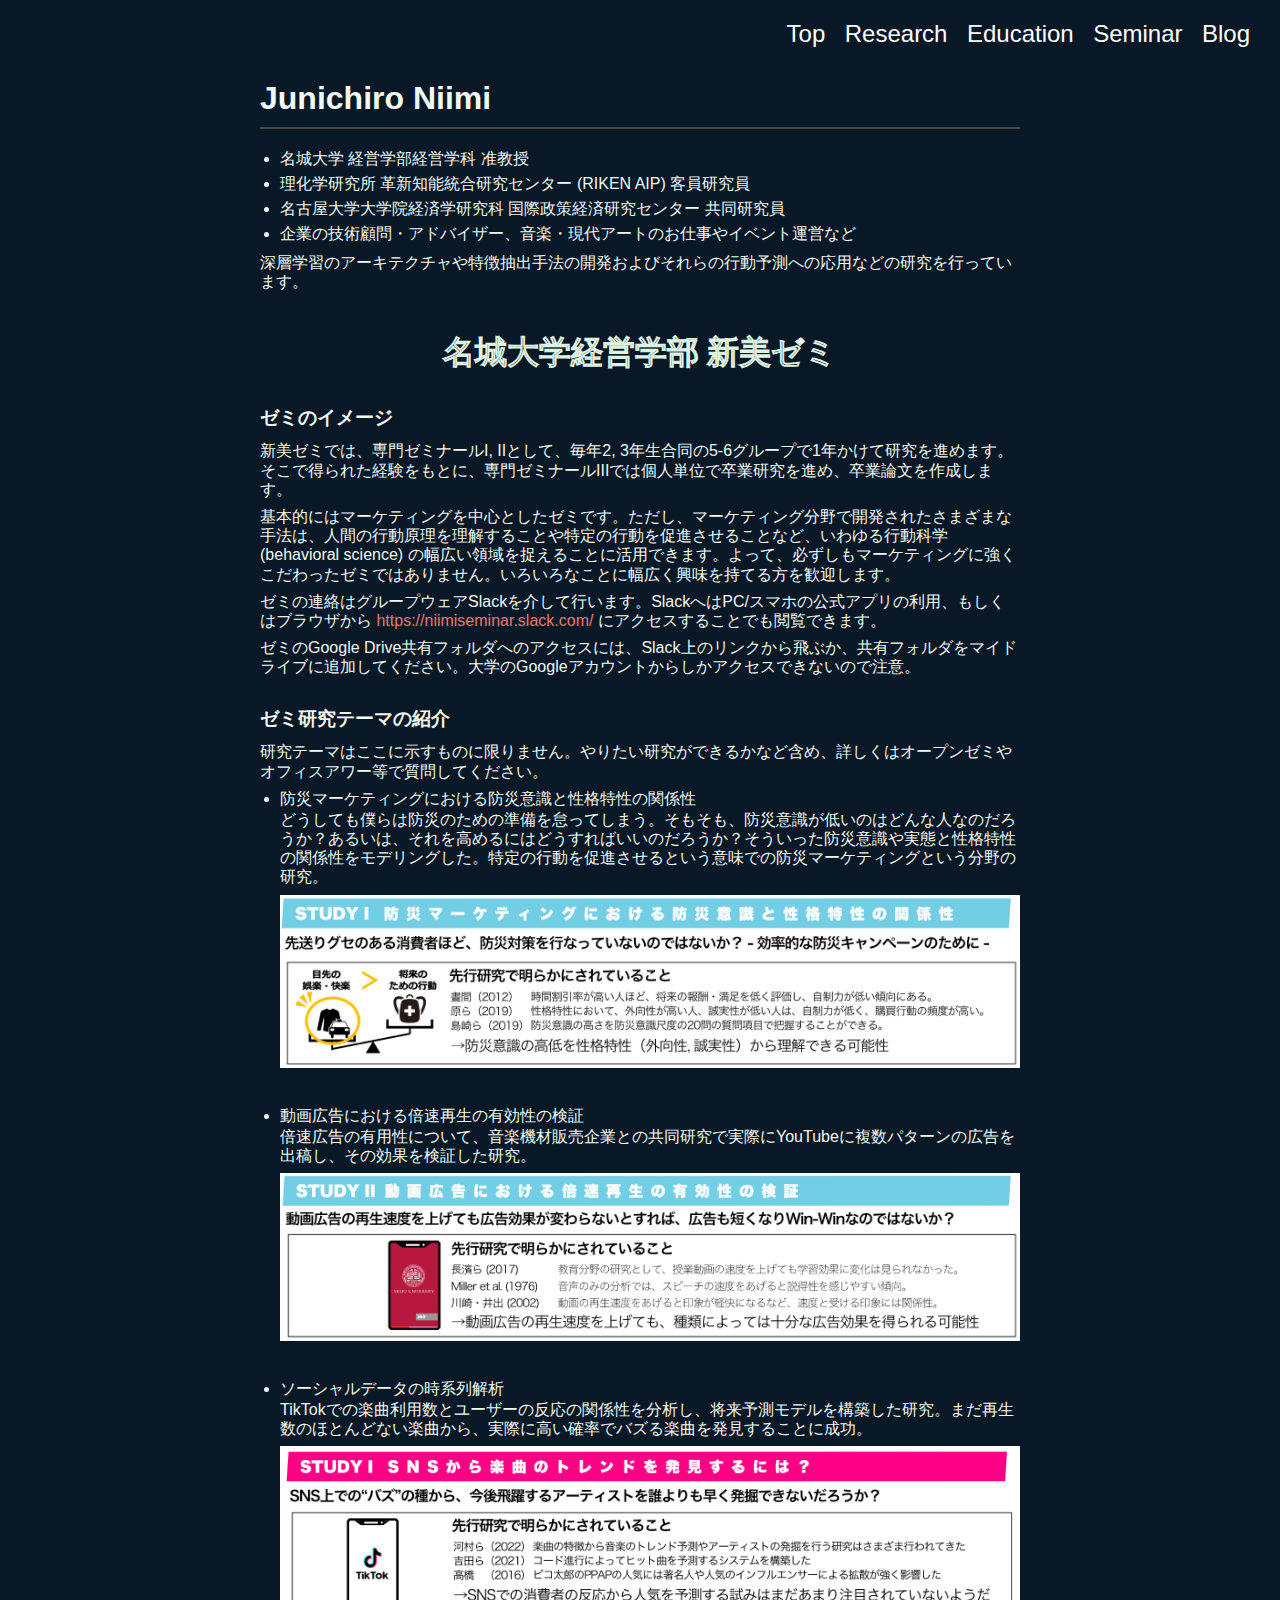
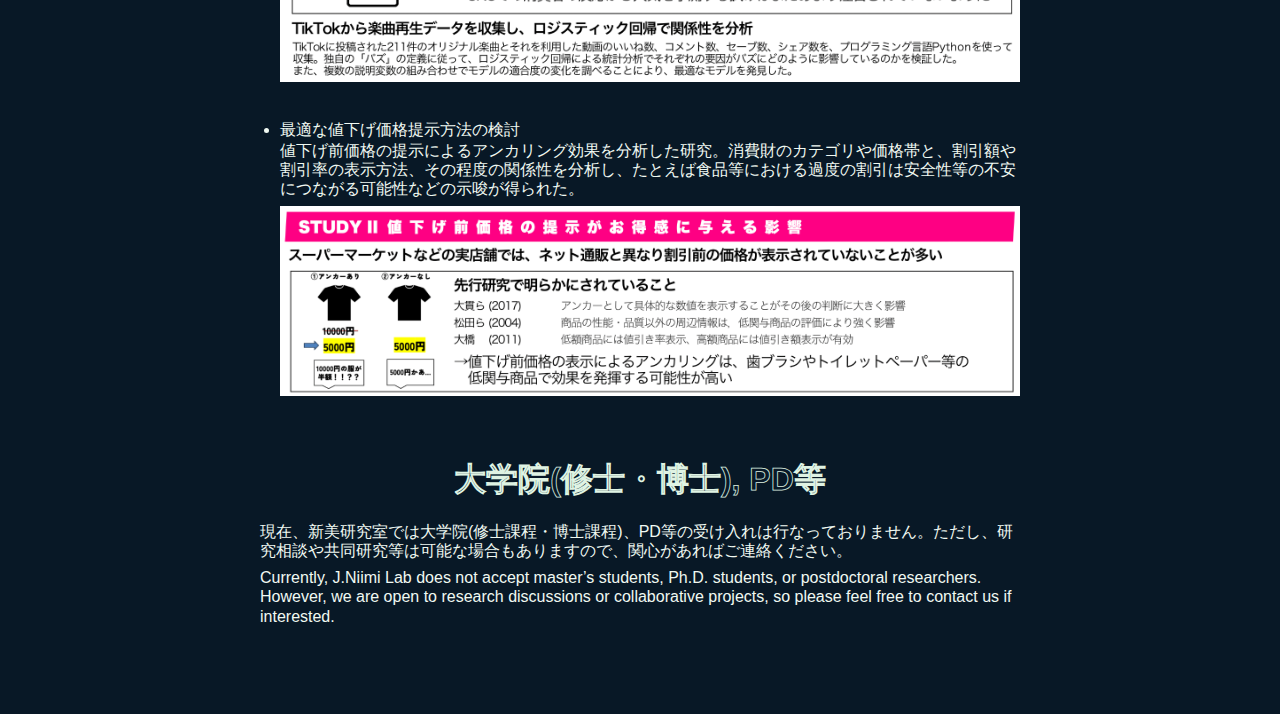
<file: seminar.html>
<!DOCTYPE html>
<html lang="ja">
<head>
    <meta charset="UTF-8">
    <meta name="viewport" content="width=device-width, initial-scale=1.0">
    <meta property="og:title" content="Seminar Info | J.Niimi Lab">
    <meta property="og:description" content="J.Niimi Lab">
    <meta property="og:type" content="website">
    <meta property="og:image" content="https://jun-systems.info/img/thumb.png">
    <meta property="og:url" content="https://jun-systems.info/seminar.html">
    <meta name="twitter:card" content="summary_large_image">
    <meta name="twitter:title" content="Seminar Info | J.Niimi Lab">
    <meta name="twitter:description" content="jniimilab Research Information">
    <meta name="twitter:image" content="https://jun-systems.info/img/thumb.png">
    <meta name="twitter:url" content="https://jun-systems.info/seminar.html">
    <link rel="stylesheet" href="style.css">
    <title>Seminar Info | J.Niimi Lab</title>
</head>
<body>
    <div class="header">
        <nav class="menu">
            <a href="index.html">Top</a>
            <a href="research.html">Research</a>
            <a href="education.html">Education</a>
            <a href="seminar.html">Seminar</a>
            <a href="https://note.com/jniimi" target="_blank">Blog</a>
        </nav>
    </div>

    <div id="content" class="content">
        <h1>Junichiro Niimi</h1>
        <ul>
            <li>名城大学 経営学部経営学科 准教授</li>
            <li>理化学研究所 革新知能統合研究センター (RIKEN AIP) 客員研究員</li>
            <li>名古屋大学大学院経済学研究科 国際政策経済研究センター 共同研究員</li>
            <li>企業の技術顧問・アドバイザー、音楽・現代アートのお仕事やイベント運営など</li></li>
        </ul>
        <p>深層学習のアーキテクチャや特徴抽出手法の開発およびそれらの行動予測への応用などの研究を行っています。</p>
        
        <h2>名城大学経営学部 新美ゼミ</h2>

        <h3 class="education-univ-name">ゼミのイメージ</h3>
        <p class="contact-desc">新美ゼミでは、専門ゼミナールI, IIとして、毎年2, 3年生合同の5-6グループで1年かけて研究を進めます。そこで得られた経験をもとに、専門ゼミナールIIIでは個人単位で卒業研究を進め、卒業論文を作成します。</p>
        <p class="contact-desc">基本的にはマーケティングを中心としたゼミです。ただし、マーケティング分野で開発されたさまざまな手法は、人間の行動原理を理解することや特定の行動を促進させることなど、いわゆる行動科学 (behavioral science) の幅広い領域を捉えることに活用できます。よって、必ずしもマーケティングに強くこだわったゼミではありません。いろいろなことに幅広く興味を持てる方を歓迎します。</p>
        <p class="contact-desc">ゼミの連絡はグループウェアSlackを介して行います。SlackへはPC/スマホの公式アプリの利用、もしくはブラウザから <a href="https://niimiseminar.slack.com/" target="_blank">https://niimiseminar.slack.com/</a> にアクセスすることでも閲覧できます。</p>
        <p class="contact-desc">ゼミのGoogle Drive共有フォルダへのアクセスには、Slack上のリンクから飛ぶか、共有フォルダをマイドライブに追加してください。大学のGoogleアカウントからしかアクセスできないので注意。</p>

        <h3 class="education-univ-name">ゼミ研究テーマの紹介</h3>
        <p class="contact-desc">研究テーマはここに示すものに限りません。やりたい研究ができるかなど含め、詳しくはオープンゼミやオフィスアワー等で質問してください。</p>
        <ul>
            <li class="research-item">
                <div class="item_desc">防災マーケティングにおける防災意識と性格特性の関係性</div>
                <div class="item_citation"><p class="contact-desc">どうしても僕らは防災のための準備を怠ってしまう。そもそも、防災意識が低いのはどんな人なのだろうか？あるいは、それを高めるにはどうすればいいのだろうか？そういった防災意識や実態と性格特性の関係性をモデリングした。<span class="semi-bold">特定の行動を促進させる</span>という意味での防災マーケティングという分野の研究。</p></div>
                <a href="img/study1.png" target="_blank"><img src="img/study1.png" width="100%"></a>
                <div class="item_citation">&nbsp;</div>
            </li>
            <li class="research-item">
                <div class="item_desc">動画広告における倍速再生の有効性の検証</div>
                <div class="item_citation"><p class="contact-desc">倍速広告の有用性について、音楽機材販売企業との共同研究で実際にYouTubeに複数パターンの広告を出稿し、その効果を検証した研究。</p></div>
                <a href="img/study2.png" target="_blank"><img src="img/study2.png" width="100%"></a>
                <div class="item_citation">&nbsp;</div>
            </li>
            <li class="research-item">
                <div class="item_desc">ソーシャルデータの時系列解析</div>
                <div class="item_citation"><p class="contact-desc">TikTokでの楽曲利用数とユーザーの反応の関係性を分析し、将来予測モデルを構築した研究。まだ再生数のほとんどない楽曲から、実際に高い確率でバズる楽曲を発見することに成功。</p></div>
                <a href="img/study3.png" target="_blank"><img src="img/study3.png" width="100%"></a>
                <div class="item_citation">&nbsp;</div>
            </li>
            <li class="research-item">
                <div class="item_desc">最適な値下げ価格提示方法の検討</div>
                <div class="item_citation"><p class="contact-desc">値下げ前価格の提示によるアンカリング効果を分析した研究。消費財のカテゴリや価格帯と、割引額や割引率の表示方法、その程度の関係性を分析し、たとえば食品等における過度の割引は安全性等の不安につながる可能性などの示唆が得られた。</p></div>
                <a href="img/study4.png" target="_blank"><img src="img/study4.png" width="100%"></a>
                <div class="item_citation">&nbsp;</div>
            </li>
        </ul>

        <h2>大学院(修士・博士), PD等</h2>
        <p class="contact-desc">現在、新美研究室では大学院(修士課程・博士課程)、PD等の受け入れは行なっておりません。ただし、研究相談や共同研究等は可能な場合もありますので、関心があればご連絡ください。</p>
        <p class="contact-desc semi-bold">Currently, J.Niimi Lab does not accept master’s students, Ph.D. students, or postdoctoral researchers. However, we are open to research discussions or collaborative projects, so please feel free to contact us if interested.</p>

    </div>
</body>
</html>
</file>
<file: style.css>
* {
    margin: 0;
    padding: 0;
    box-sizing: border-box;
    scroll-behavior: smooth;
  }
  
  html, body {
    width: 100%;
    height: 100%;
    font-family: 'Helvetica Neue', Arial, sans-serif;
    color: #F0F9F2;
    background-color: #081826;
    font-family: "Yu Gothic", "游ゴシック体", YuGothic, "Segoe UI", "Helvetica Neue", Arial, sans-serif;
    font-weight: 300;
  }
  .header {
    position: relative;
    /*background-color: #000;*/
    width: 100%;
    padding: 0px 30px;
    display: flex;
    justify-content: space-between;
    align-items: center; 
  }
  a{
    text-decoration: none;
  }
  a:hover {
    text-decoration: none;
  }
  
  .hero {
    position: relative;
    width: 100%;
    height: 100vh;
    overflow: hidden;
  }
  .hero video {
    position: absolute;
    top: 50%;
    left: 50%;
    width: 100%;
    height: 100%;
    object-fit: cover;
    transform: translate(-50%, -50%);
    z-index: 1;
    pointer-events: none;
  }
  .menu {
    position: absolute;
    top: 20px;
    right: 30px;
    z-index: 2;
  }
  .menu a {
    color: white;
    margin-left: 15px;
    font-weight: bold;
    font-size: 16px;
    font-size: 24px;
    font-weight: 100;
  }
  
  .content {
    padding: 80px 20px;
    max-width: 800px; 
    margin: 0 auto; 
  }
  .content section {
    max-width: 800px;
    margin: 0 auto 100px auto;
  }
  .content h1 {
    margin-bottom: 20px;
    font-size: 2rem;
    border-bottom: 2px solid #444;
    padding-bottom: 10px;
  }
  .content h2{
    font-size: 2rem;
    margin-top: 40px;
    margin-bottom: 20px;
    text-align: center;
    color: transparent; 
    -webkit-text-stroke: 0.75px #DFF3E3;
  }
  .content h3{
    margin-top: 5px;
    margin-bottom: 2px;
  }
  .content p {
    line-height: 1.2;
    margin-bottom: 0;
  }
  .content a {
    color: #EE7674;
  }
  .content ul {
    padding-left: 20px;
    margin-bottom: 0.5em;
  }
  .content li{
    margin-bottom: 0.25em;
  }

  ul.social-icon{
    margin-top: 20px;
  }
  li.icon{
    display: inline;
    margin-right: 8px;
  }
  .rounded-icon {
    width: 42px;
    border-radius: 10%;
    border: 0.5px solid grey;
  }

  ul.toppage-domain-list{
    margin-top: 30px;
    padding-left: 30px;
    background-color: #12222B; /* じゅんさん指定色✨ */
    padding: 20px 30px; /* 内側の余白調整して読みやすく */
    border-radius: 8px; /* 少し丸みをつけてスタイリッシュに */
    color: #DFF3E3;
  }
  li.toppage-domain-list{
    margin-bottom: 20px;
    font-weight: 300;
  }
  ul.toppage-domain-list-deep{
    margin-left: 15px;
    font-weight: 100;
  }
  ul.toppage-carrer-list{
    list-style: none;
    margin-bottom: 20px;
    font-weight: 100;
  }
  ul.toppage-article-list{
    margin-top: 15px;
    margin-left: 20px;
  }
  p.contact-desc{
    margin-bottom: 0.5em;
  }

  li.research-item{
    margin-bottom: 1em;
  }
  .item_desc{
    font-weight: 300;
  }

  h3.education-univ-name{
    margin-top: 30px;
    margin-bottom: 10px;
  }
  .semi-bold {
    font-weight: 300;
  }


  @media (max-width: 768px) {
    .menu {
        position: absolute;
        top: 30px;
        left: 50%;
        right: auto;
        transform: translateX(-50%);
        white-space: nowrap;
    }
    .menu a {
      margin: 0 10px;
      font-size: 24px;
      font-weight: 100;
    }
    .hero {
        background-color: black;
    }
    .hero video {
        width: 100%;
        height: auto;
        object-fit: cover;
        top: 50%;
        left: 50%;
        transform: translate(-50%, -50%);
        object-fit: contain;
        z-index: 1;
      }
  }

  .scroll-arrow {
    font-family: "Segoe UI", "Helvetica Neue", Arial, sans-serif;
    font-weight: 200;
    letter-spacing: 2px; 
    position: absolute;
    bottom: 30px;
    left: 50%;
    transform: translateX(-50%);
    font-size: 2rem;
    color: white;
    text-decoration: none;
    opacity: 0;
    animation: appearArrow 1s forwards;
    animation-delay: 2s;
    cursor: pointer;
    z-index: 2;
  }
  
  @keyframes appearArrow {
    from { opacity: 0; transform: translate(-50%, 20px); }
    to { opacity: 1; transform: translate(-50%, 0); }
  }
</file>
